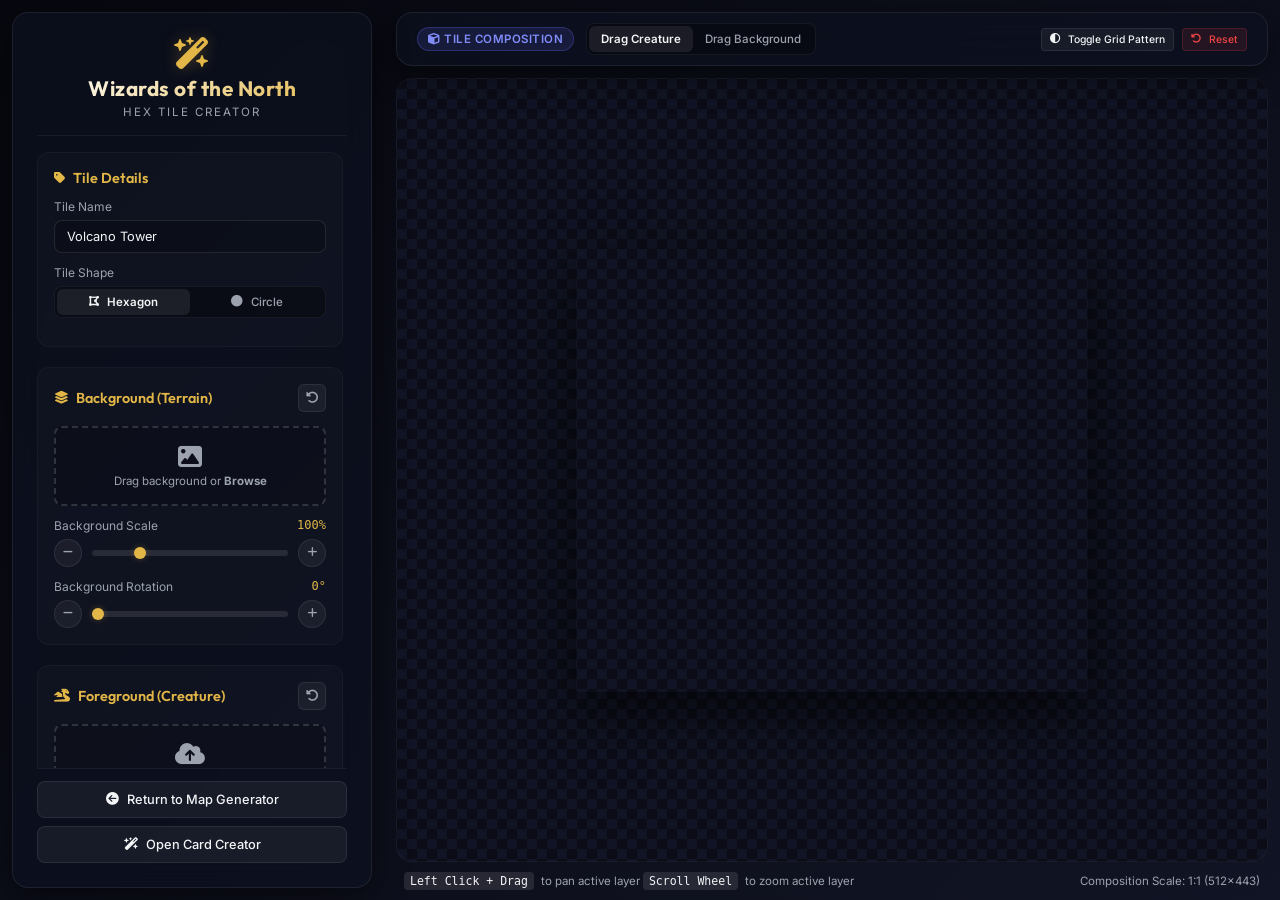
<file: tile_creator.html>
<!DOCTYPE html>
<html lang="en">
<head>
    <meta charset="UTF-8">
    <meta name="viewport" content="width=device-width, initial-scale=1.0">
    <title>Hex Tile Creator - Wizards of the North</title>
    <!-- Google Fonts -->
    <link rel="preconnect" href="https://fonts.googleapis.com">
    <link rel="preconnect" href="https://fonts.gstatic.com" crossorigin>
    <link href="https://fonts.googleapis.com/css2?family=Inter:wght@300;400;500;600&family=Outfit:wght@400;600;700;800&display=swap" rel="stylesheet">
    <!-- FontAwesome for Premium Icons -->
    <link rel="stylesheet" href="https://cdnjs.cloudflare.com/ajax/libs/font-awesome/6.4.0/css/all.min.css">
    <style>
        /* CSS styling aligned with Wizards of the North dark fantasy aesthetic */
        :root {
            --bg-gradient: linear-gradient(135deg, #07080f 0%, #111424 100%);
            --panel-bg: rgba(13, 17, 33, 0.65);
            --panel-border: rgba(255, 255, 255, 0.08);
            --panel-glow: 0 8px 32px 0 rgba(0, 0, 0, 0.5);
            
            --primary-color: #6366f1;
            --primary-glow: rgba(99, 102, 241, 0.45);
            --accent-gold: #e2b747;
            --gold-glow: rgba(226, 183, 71, 0.3);
            --danger-color: #ef4444;
            
            --text-main: #f3f4f6;
            --text-muted: #9ca3af;
            --text-dark: #4b5563;
            
            --font-heading: 'Outfit', sans-serif;
            --font-body: 'Inter', sans-serif;
        }

        * {
            margin: 0;
            padding: 0;
            box-sizing: border-box;
            -webkit-font-smoothing: antialiased;
        }

        body {
            font-family: var(--font-body);
            background: var(--bg-gradient);
            color: var(--text-main);
            height: 100vh;
            width: 100vw;
            overflow: hidden;
        }

        /* Glassmorphism Panel Template */
        .glass-panel {
            background: var(--panel-bg);
            backdrop-filter: blur(16px);
            -webkit-backdrop-filter: blur(16px);
            border: 1px solid var(--panel-border);
            box-shadow: var(--panel-glow);
            border-radius: 16px;
        }

        .app-container {
            display: flex;
            height: 100vh;
            width: 100vw;
            position: relative;
        }

        /* Sidebar Styling */
        .sidebar {
            width: 360px;
            height: calc(100vh - 24px);
            margin: 12px;
            padding: 24px;
            display: flex;
            flex-direction: column;
            z-index: 10;
            flex-shrink: 0;
        }

        .sidebar-header {
            text-align: center;
            padding-bottom: 16px;
            border-bottom: 1px solid rgba(255, 255, 255, 0.06);
            margin-bottom: 16px;
        }

        .logo-icon {
            font-size: 2rem;
            color: var(--accent-gold);
            text-shadow: 0 0 15px var(--gold-glow);
            margin-bottom: 6px;
        }

        .sidebar-header h2 {
            font-family: var(--font-heading);
            font-size: 1.3rem;
            font-weight: 700;
            letter-spacing: 0.5px;
            background: linear-gradient(135deg, #ffffff 0%, var(--accent-gold) 100%);
            -webkit-background-clip: text;
            -webkit-text-fill-color: transparent;
        }

        .sidebar-header p {
            font-size: 0.72rem;
            color: var(--text-muted);
            text-transform: uppercase;
            letter-spacing: 2px;
            margin-top: 4px;
        }

        .control-sections {
            flex: 1;
            overflow-y: auto;
            padding-right: 4px;
        }

        .control-sections::-webkit-scrollbar {
            width: 4px;
        }
        .control-sections::-webkit-scrollbar-track {
            background: transparent;
        }
        .control-sections::-webkit-scrollbar-thumb {
            background: rgba(255, 255, 255, 0.1);
            border-radius: 10px;
        }

        .control-group {
            margin-bottom: 20px;
            background: rgba(255, 255, 255, 0.02);
            padding: 16px;
            border-radius: 12px;
            border: 1px solid rgba(255, 255, 255, 0.03);
        }

        .control-group h3 {
            font-family: var(--font-heading);
            font-size: 0.9rem;
            font-weight: 600;
            margin-bottom: 12px;
            color: var(--accent-gold);
            display: flex;
            align-items: center;
            gap: 8px;
        }

        .control-group h3 i {
            font-size: 0.8rem;
        }

        /* Sliders */
        .slider-container {
            margin-bottom: 12px;
        }

        .slider-container:last-child {
            margin-bottom: 0;
        }

        .slider-control-wrapper {
            display: flex;
            align-items: center;
            gap: 10px;
            width: 100%;
        }

        .slider-btn {
            background: rgba(255, 255, 255, 0.05);
            color: var(--text-muted);
            border: 1px solid rgba(255, 255, 255, 0.08);
            width: 28px;
            height: 28px;
            padding: 0;
            font-size: 0.7rem;
            border-radius: 50%;
            display: flex;
            align-items: center;
            justify-content: center;
            flex-shrink: 0;
            cursor: pointer;
            transition: all 0.2s ease;
        }

        .slider-btn:hover {
            background: rgba(255, 255, 255, 0.12);
            color: var(--accent-gold);
            border-color: var(--accent-gold);
            box-shadow: 0 0 8px var(--gold-glow);
        }

        .slider-btn:active {
            transform: scale(0.9);
        }

        .slider-header {
            display: flex;
            justify-content: space-between;
            font-size: 0.75rem;
            color: var(--text-muted);
            margin-bottom: 6px;
        }

        .slider-header span.val-display {
            color: var(--accent-gold);
            font-family: monospace;
        }

        input[type="range"] {
            -webkit-appearance: none;
            width: 100%;
            height: 6px;
            border-radius: 3px;
            background: rgba(255, 255, 255, 0.1);
            outline: none;
            cursor: pointer;
        }

        input[type="range"]::-webkit-slider-thumb {
            -webkit-appearance: none;
            width: 12px;
            height: 12px;
            border-radius: 50%;
            background: var(--accent-gold);
            box-shadow: 0 0 6px var(--gold-glow);
            transition: transform 0.1s;
        }

        input[type="range"]::-webkit-slider-thumb:hover {
            transform: scale(1.2);
        }

        /* Drop Zones */
        .dropzone {
            border: 2px dashed rgba(255, 255, 255, 0.15);
            border-radius: 8px;
            padding: 16px;
            text-align: center;
            cursor: pointer;
            transition: all 0.25s ease;
            background: rgba(0, 0, 0, 0.15);
            margin-bottom: 12px;
            position: relative;
        }

        .dropzone:hover, .dropzone.dragover {
            border-color: var(--accent-gold);
            background: rgba(226, 183, 71, 0.05);
        }

        .dropzone i {
            font-size: 1.5rem;
            color: var(--text-muted);
            margin-bottom: 6px;
            transition: color 0.2s;
        }

        .dropzone:hover i {
            color: var(--accent-gold);
        }

        .dropzone p {
            font-size: 0.72rem;
            color: var(--text-muted);
        }

        .dropzone input[type="file"] {
            display: none;
        }

        .layer-preview {
            display: flex;
            align-items: center;
            justify-content: space-between;
            background: rgba(255,255,255,0.03);
            border: 1px solid rgba(255,255,255,0.05);
            padding: 6px 10px;
            border-radius: 6px;
            margin-top: -6px;
            margin-bottom: 12px;
            font-size: 0.75rem;
        }

        .layer-preview span {
            overflow: hidden;
            text-overflow: ellipsis;
            white-space: nowrap;
            max-width: 180px;
            color: var(--text-main);
        }

        /* Presets Button Grid */
        .preset-grid {
            display: grid;
            grid-template-columns: repeat(4, 1fr);
            gap: 6px;
            margin-bottom: 12px;
        }

        .preset-btn {
            background: rgba(255, 255, 255, 0.04);
            border: 1px solid rgba(255, 255, 255, 0.08);
            border-radius: 6px;
            padding: 6px 2px;
            font-size: 0.65rem;
            color: var(--text-muted);
            cursor: pointer;
            transition: all 0.2s;
            text-align: center;
        }

        .preset-btn:hover {
            border-color: var(--accent-gold);
            color: var(--accent-gold);
            background: rgba(226, 183, 71, 0.05);
        }

        .preset-btn.active {
            background: var(--accent-gold);
            border-color: var(--accent-gold);
            color: #07080f;
            font-weight: 600;
        }

        /* Input Controls */
        .input-container {
            margin-bottom: 12px;
        }

        .input-container label {
            display: block;
            font-size: 0.75rem;
            color: var(--text-muted);
            margin-bottom: 6px;
        }

        input[type="text"] {
            width: 100%;
            background: rgba(0, 0, 0, 0.2);
            border: 1px solid rgba(255, 255, 255, 0.1);
            border-radius: 8px;
            padding: 8px 12px;
            color: var(--text-main);
            font-family: var(--font-body);
            font-size: 0.8rem;
            outline: none;
            transition: border-color 0.2s;
        }

        input[type="text"]:focus {
            border-color: var(--accent-gold);
        }

        /* Border Custom Color Picker Row */
        .color-picker-row {
            display: flex;
            align-items: center;
            gap: 12px;
            margin-top: 8px;
        }

        .color-picker-row span {
            font-size: 0.75rem;
            color: var(--text-muted);
        }

        input[type="color"] {
            -webkit-appearance: none;
            border: none;
            width: 32px;
            height: 24px;
            border-radius: 4px;
            cursor: pointer;
            background: none;
        }

        input[type="color"]::-webkit-color-swatch-wrapper {
            padding: 0;
        }

        input[type="color"]::-webkit-color-swatch {
            border: 1px solid rgba(255, 255, 255, 0.2);
            border-radius: 4px;
        }

        /* Buttons styles */
        .button-column {
            display: flex;
            flex-direction: column;
            gap: 8px;
        }

        button {
            font-family: var(--font-body);
            font-weight: 500;
            font-size: 0.8rem;
            padding: 10px 14px;
            border-radius: 8px;
            border: none;
            cursor: pointer;
            display: flex;
            align-items: center;
            justify-content: center;
            gap: 8px;
            transition: all 0.2s;
        }

        button:active {
            transform: scale(0.98);
        }

        .primary-btn {
            background: var(--accent-gold);
            color: #07080f;
            font-weight: 600;
        }

        .primary-btn:hover {
            background: #eed27c;
            box-shadow: 0 0 12px var(--gold-glow);
        }

        .secondary-btn {
            background: rgba(255, 255, 255, 0.05);
            color: var(--text-main);
            border: 1px solid rgba(255, 255, 255, 0.08);
        }

        .secondary-btn:hover {
            background: rgba(255, 255, 255, 0.1);
        }

        .danger-btn {
            background: rgba(239, 68, 68, 0.1);
            color: var(--danger-color);
            border: 1px solid rgba(239, 68, 68, 0.2);
        }

        .danger-btn:hover {
            background: rgba(239, 68, 68, 0.2);
        }

        .btn-sm {
            padding: 4px 8px;
            font-size: 0.65rem;
            border-radius: 4px;
        }

        /* Footer */
        .sidebar-footer {
            margin-top: auto;
            border-top: 1px solid rgba(255, 255, 255, 0.06);
            padding-top: 12px;
        }

        /* Viewport Area */
        .viewport {
            flex: 1;
            height: 100vh;
            padding: 12px;
            display: flex;
            flex-direction: column;
            position: relative;
        }

        .viewport-header {
            height: 54px;
            padding: 0 20px;
            display: flex;
            align-items: center;
            justify-content: space-between;
            z-index: 5;
            margin-bottom: 12px;
            flex-shrink: 0;
        }

        .tool-status {
            display: flex;
            align-items: center;
            gap: 12px;
        }

        .mode-badge {
            font-size: 0.72rem;
            font-weight: 600;
            padding: 4px 10px;
            border-radius: 20px;
            text-transform: uppercase;
            letter-spacing: 0.5px;
            background: rgba(99, 102, 241, 0.15);
            color: #818cf8;
            border: 1px solid rgba(99, 102, 241, 0.3);
        }

        /* Canvas Segment Control */
        .segment-control {
            display: flex;
            background: rgba(0, 0, 0, 0.3);
            border: 1px solid rgba(255, 255, 255, 0.06);
            padding: 2px;
            border-radius: 8px;
        }

        .segment-btn {
            background: transparent;
            border: none;
            padding: 6px 12px;
            font-size: 0.72rem;
            color: var(--text-muted);
            border-radius: 6px;
            cursor: pointer;
            transition: all 0.2s;
        }

        .segment-btn.active {
            background: rgba(255, 255, 255, 0.08);
            color: var(--text-main);
            font-weight: 600;
        }

        /* Checkerboard background for transparency preview */
        .canvas-wrapper {
            flex: 1;
            border-radius: 16px;
            border: 1px solid rgba(255, 255, 255, 0.04);
            position: relative;
            overflow: hidden;
            display: flex;
            align-items: center;
            justify-content: center;
            background-color: #0b0c16;
            transition: background 0.3s;
        }

        .canvas-wrapper.checkerboard {
            background-image: 
                linear-gradient(45deg, #111424 25%, transparent 25%), 
                linear-gradient(-45deg, #111424 25%, transparent 25%), 
                linear-gradient(45deg, transparent 75%, #111424 75%), 
                linear-gradient(-45deg, transparent 75%, #111424 75%);
            background-size: 20px 20px;
            background-position: 0 0, 0 10px, 10px -10px, -10px 0px;
        }

        .canvas-wrapper canvas {
            box-shadow: 0 20px 50px rgba(0,0,0,0.6);
            cursor: grab;
            max-width: 100%;
            max-height: 100%;
        }

        .canvas-wrapper canvas:active {
            cursor: grabbing;
        }

        .viewport-footer {
            margin-top: 12px;
            display: flex;
            justify-content: space-between;
            align-items: center;
            font-size: 0.72rem;
            color: var(--text-muted);
            padding: 0 8px;
        }

        .viewport-footer kbd {
            background: rgba(255, 255, 255, 0.1);
            color: var(--text-main);
            padding: 2px 6px;
            border-radius: 4px;
            margin-right: 4px;
        }

        /* Toast notification */
        .toast {
            position: fixed;
            bottom: 24px;
            right: 24px;
            background: rgba(13, 17, 33, 0.95);
            border: 1px solid var(--accent-gold);
            color: var(--text-main);
            padding: 12px 20px;
            border-radius: 8px;
            font-size: 0.8rem;
            box-shadow: var(--panel-glow), 0 0 15px var(--gold-glow);
            transform: translateY(100px);
            opacity: 0;
            transition: all 0.3s cubic-bezier(0.175, 0.885, 0.32, 1.275);
            z-index: 1000;
            pointer-events: none;
            display: flex;
            align-items: center;
            gap: 10px;
        }

        .toast.show {
            transform: translateY(0);
            opacity: 1;
        }

        .toast i {
            color: var(--accent-gold);
        }

        /* Panel Headers and Buttons */
        .control-header-row {
            display: flex;
            justify-content: space-between;
            align-items: center;
            margin-bottom: 14px;
        }

        .control-header-row h3 {
            margin-bottom: 0 !important;
        }

        .icon-btn {
            background: rgba(255, 255, 255, 0.05);
            color: var(--text-muted);
            border: 1px solid rgba(255, 255, 255, 0.08);
            width: 28px;
            height: 28px;
            padding: 0;
            border-radius: 6px;
            cursor: pointer;
            display: flex;
            align-items: center;
            justify-content: center;
            transition: all 0.2s;
        }

        .icon-btn:hover {
            background: rgba(255, 255, 255, 0.1);
            color: var(--accent-gold);
            border-color: var(--accent-gold);
            box-shadow: 0 0 8px var(--gold-glow);
        }

        .icon-btn:active {
            transform: scale(0.9);
        }
    </style>
</head>
<body>
    <div class="app-container">
        <!-- Sidebar Controls -->
        <aside class="sidebar glass-panel">
            <div class="sidebar-header">
                <i class="fa-solid fa-wand-magic-sparkles logo-icon"></i>
                <h2>Wizards of the North</h2>
                <p>Hex Tile Creator</p>
            </div>
            
            <div class="control-sections">
                <!-- General Info Group -->
                <div class="control-group">
                    <h3><i class="fa-solid fa-tag"></i> Tile Details</h3>
                    <div class="input-container">
                        <label for="tile-name">Tile Name</label>
                        <input type="text" id="tile-name" placeholder="e.g. Volcano Tower" value="Volcano Tower">
                    </div>
                    <div class="input-container">
                        <label>Tile Shape</label>
                        <div class="segment-control" style="width: 100%;">
                            <button class="segment-btn active" id="shape-hexagon" style="flex: 1;"><i class="fa-solid fa-draw-polygon"></i> Hexagon</button>
                            <button class="segment-btn" id="shape-circle" style="flex: 1;"><i class="fa-solid fa-circle"></i> Circle</button>
                        </div>
                    </div>
                </div>

                <!-- Background Terrain Layer -->
                <div class="control-group">
                    <div class="control-header-row">
                        <h3><i class="fa-solid fa-layer-group"></i> Background (Terrain)</h3>
                        <button class="icon-btn panel-reset-btn" data-panel="bg" title="Reset Background Sliders"><i class="fa-solid fa-rotate-left"></i></button>
                    </div>
                    
                    <!-- Upload Zone -->
                    <div class="dropzone" id="bg-dropzone">
                        <i class="fa-solid fa-image"></i>
                        <p>Drag background or <strong>Browse</strong></p>
                        <input type="file" id="bg-file-input" accept="image/*">
                    </div>

                    <div class="layer-preview" id="bg-preview" style="display: none;">
                        <span id="bg-filename">filename.png</span>
                        <button class="danger-btn btn-sm" id="bg-remove-btn"><i class="fa-solid fa-xmark"></i></button>
                    </div>

                    <!-- Sliders -->
                    <div class="slider-container" id="bg-scale-container">
                        <div class="slider-header">
                            <span>Background Scale</span>
                            <span class="val-display" id="bg-scale-val">100%</span>
                        </div>
                        <div class="slider-control-wrapper">
                            <button class="slider-btn dec-btn" data-target="bg-scale" title="Decrease Scale"><i class="fa-solid fa-minus"></i></button>
                            <input type="range" id="bg-scale" min="10" max="400" value="100">
                            <button class="slider-btn inc-btn" data-target="bg-scale" title="Increase Scale"><i class="fa-solid fa-plus"></i></button>
                        </div>
                    </div>

                    <div class="slider-container" id="bg-rotate-container">
                        <div class="slider-header">
                            <span>Background Rotation</span>
                            <span class="val-display" id="bg-rotate-val">0°</span>
                        </div>
                        <div class="slider-control-wrapper">
                            <button class="slider-btn dec-btn" data-target="bg-rotate" title="Decrease Rotation"><i class="fa-solid fa-minus"></i></button>
                            <input type="range" id="bg-rotate" min="0" max="360" value="0">
                            <button class="slider-btn inc-btn" data-target="bg-rotate" title="Increase Rotation"><i class="fa-solid fa-plus"></i></button>
                        </div>
                    </div>
                </div>

                <!-- Foreground Creature/Object Layer -->
                <div class="control-group">
                    <div class="control-header-row">
                        <h3><i class="fa-solid fa-dragon"></i> Foreground (Creature)</h3>
                        <button class="icon-btn panel-reset-btn" data-panel="fg" title="Reset Foreground Sliders"><i class="fa-solid fa-rotate-left"></i></button>
                    </div>
                    
                    <div class="dropzone" id="fg-dropzone">
                        <i class="fa-solid fa-cloud-arrow-up"></i>
                        <p>Drag creature PNG or <strong>Browse</strong></p>
                        <input type="file" id="fg-file-input" accept="image/*">
                    </div>

                    <div class="layer-preview" id="fg-preview" style="display: none;">
                        <span id="fg-filename">filename.png</span>
                        <button class="danger-btn btn-sm" id="fg-remove-btn"><i class="fa-solid fa-xmark"></i></button>
                    </div>

                    <div class="slider-container">
                        <div class="slider-header">
                            <span>Creature Scale</span>
                            <span class="val-display" id="fg-scale-val">100%</span>
                        </div>
                        <div class="slider-control-wrapper">
                            <button class="slider-btn dec-btn" data-target="fg-scale" title="Decrease Scale"><i class="fa-solid fa-minus"></i></button>
                            <input type="range" id="fg-scale" min="10" max="400" value="100">
                            <button class="slider-btn inc-btn" data-target="fg-scale" title="Increase Scale"><i class="fa-solid fa-plus"></i></button>
                        </div>
                    </div>

                    <div class="slider-container">
                        <div class="slider-header">
                            <span>Creature Rotation</span>
                            <span class="val-display" id="fg-rotate-val">0°</span>
                        </div>
                        <div class="slider-control-wrapper">
                            <button class="slider-btn dec-btn" data-target="fg-rotate" title="Decrease Rotation"><i class="fa-solid fa-minus"></i></button>
                            <input type="range" id="fg-rotate" min="0" max="360" value="0">
                            <button class="slider-btn inc-btn" data-target="fg-rotate" title="Increase Rotation"><i class="fa-solid fa-plus"></i></button>
                        </div>
                    </div>
                </div>

                <!-- Inside Border Group -->
                <div class="control-group">
                    <div class="control-header-row">
                        <h3><i class="fa-solid fa-border-none"></i> Inside Border</h3>
                        <button class="icon-btn panel-reset-btn" data-panel="border" title="Reset Border Sliders"><i class="fa-solid fa-rotate-left"></i></button>
                    </div>
                    
                    <div class="preset-grid">
                        <button class="preset-btn active" data-border="none">None</button>
                        <button class="preset-btn" data-border="#2ecc71">Forest</button>
                        <button class="preset-btn" data-border="#ff3333">Mountain</button>
                        <button class="preset-btn" data-border="#ffffff">Plain</button>
                        <button class="preset-btn" data-border="#000000">Swamp</button>
                        <button class="preset-btn" id="custom-border-btn" data-border="custom">Custom</button>
                    </div>

                    <div class="slider-container">
                        <div class="slider-header">
                            <span>Border Width</span>
                            <span class="val-display" id="border-width-val">3.0px</span>
                        </div>
                        <div class="slider-control-wrapper">
                            <button class="slider-btn dec-btn" data-target="border-width-slider" title="Decrease Width"><i class="fa-solid fa-minus"></i></button>
                            <input type="range" id="border-width-slider" min="10" max="100" value="30">
                            <button class="slider-btn inc-btn" data-target="border-width-slider" title="Increase Width"><i class="fa-solid fa-plus"></i></button>
                        </div>
                    </div>

                    <div class="slider-container">
                        <div class="slider-header">
                            <span>Border Inset</span>
                            <span class="val-display" id="border-inset-val">1.5px</span>
                        </div>
                        <div class="slider-control-wrapper">
                            <button class="slider-btn dec-btn" data-target="border-inset-slider" title="Decrease Inset"><i class="fa-solid fa-minus"></i></button>
                            <input type="range" id="border-inset-slider" min="0" max="100" value="15">
                            <button class="slider-btn inc-btn" data-target="border-inset-slider" title="Increase Inset"><i class="fa-solid fa-plus"></i></button>
                        </div>
                    </div>

                    <div class="color-picker-row" id="custom-border-color-row" style="display: none;">
                        <span>Border Color:</span>
                        <input type="color" id="border-color-picker" value="#e2b747">
                        <span id="border-color-hex" style="font-family: monospace;">#E2B747</span>
                    </div>
                </div>

                <!-- Export Group -->
                <div class="control-group">
                    <h3><i class="fa-solid fa-download"></i> Generate & Save</h3>
                    <div class="button-column">
                        <button class="primary-btn" id="download-std-btn">
                            <i class="fa-solid fa-file-arrow-down"></i> Save Standard (128x110 px)
                        </button>
                        <button class="secondary-btn" id="download-hires-btn">
                            <i class="fa-solid fa-file-image"></i> Save High-Res (512x443 px)
                        </button>
                        <button class="secondary-btn" id="copy-base64-btn">
                            <i class="fa-solid fa-copy"></i> Copy Base64 String
                        </button>
                    </div>
                </div>
            </div>
            
            <div class="sidebar-footer" style="display: flex; flex-direction: column; gap: 8px;">
                <button class="secondary-btn" style="width: 100%;" onclick="window.location.href='index.html'">
                    <i class="fa-solid fa-circle-arrow-left"></i> Return to Map Generator
                </button>
                <button class="secondary-btn" style="width: 100%;" onclick="window.location.href='card_generator.html'">
                    <i class="fa-solid fa-wand-magic-sparkles"></i> Open Card Creator
                </button>
            </div>
        </aside>

        <!-- Main Viewport containing the Interactive Canvas -->
        <main class="viewport">
            <div class="viewport-header glass-panel">
                <div class="tool-status">
                    <span class="mode-badge"><i class="fa-solid fa-cube"></i> Tile Composition</span>
                    <div class="segment-control">
                        <button class="segment-btn active" id="drag-mode-fg">Drag Creature</button>
                        <button class="segment-btn" id="drag-mode-bg">Drag Background</button>
                    </div>
                </div>
                <div style="display: flex; gap: 8px;">
                    <button class="secondary-btn btn-sm" id="toggle-grid-bg" title="Toggle background transparency grid">
                        <i class="fa-solid fa-circle-half-stroke"></i> Toggle Grid Pattern
                    </button>
                    <button class="danger-btn btn-sm" id="reset-composition-btn" title="Reset positions and scale">
                        <i class="fa-solid fa-rotate-left"></i> Reset
                    </button>
                </div>
            </div>

            <!-- Canvas Wrapper with checkerboard transparent overlay options -->
            <div class="canvas-wrapper checkerboard" id="canvas-wrapper">
                <canvas id="preview-canvas" width="512" height="443"></canvas>
            </div>

            <div class="viewport-footer">
                <div>
                    <span><kbd>Left Click + Drag</kbd> to pan active layer</span>
                    <span><kbd>Scroll Wheel</kbd> to zoom active layer</span>
                </div>
                <div>
                    <span id="canvas-size-info">Composition Scale: 1:1 (512x443)</span>
                </div>
            </div>
        </main>
    </div>

    <!-- Toast Notification Overlay -->
    <div id="toast" class="toast">
        <i class="fa-solid fa-circle-check"></i>
        <span id="toast-text">Base64 string copied to clipboard!</span>
    </div>

    <script>
        // State variables for compositing
        const state = {
            tileName: "Volcano Tower",
            tileId: "Volcano_Tower",
            tileShape: "hexagon", // "hexagon" or "circle"
            
            // Background properties
            bgType: "image", // Only image is supported now
            bgColor: "transparent",
            bgImage: null,
            bgFilename: "",
            bgScale: 1.0,
            bgRotation: 0,
            bgX: 0,
            bgY: 0,
            
            // Foreground properties
            fgImage: null,
            fgFilename: "",
            fgScale: 1.0,
            fgRotation: 0,
            fgX: 0,
            fgY: 0,
            
            // Border properties
            borderStyle: "none", // "#2ecc71" (Forest), "#ff3333" (Mountain), "#ffffff" (Plain), "#000000" (Swamp), "custom", or "none"
            borderColorCustom: "#e2b747",
            borderWidth: 3.0,
            borderInset: 1.5,
            
            // Interaction properties
            dragMode: "fg", // "fg" or "bg"
            isDragging: false,
            startX: 0,
            startY: 0,
            startOffsetX: 0,
            startOffsetY: 0
        };

        // DOM elements
        const previewCanvas = document.getElementById("preview-canvas");
        const ctx = previewCanvas.getContext("2d");
        const canvasWrapper = document.getElementById("canvas-wrapper");
        const tileNameInput = document.getElementById("tile-name");
        
        // Background elements
        const bgDropzone = document.getElementById("bg-dropzone");
        const bgFileInput = document.getElementById("bg-file-input");
        const bgPreview = document.getElementById("bg-preview");
        const bgFilename = document.getElementById("bg-filename");
        const bgRemoveBtn = document.getElementById("bg-remove-btn");
        const bgScaleSlider = document.getElementById("bg-scale");
        const bgScaleVal = document.getElementById("bg-scale-val");
        const bgRotateSlider = document.getElementById("bg-rotate");
        const bgRotateVal = document.getElementById("bg-rotate-val");
        
        const bgScaleContainer = document.getElementById("bg-scale-container");
        const bgRotateContainer = document.getElementById("bg-rotate-container");
        
        // Foreground elements
        const fgDropzone = document.getElementById("fg-dropzone");
        const fgFileInput = document.getElementById("fg-file-input");
        const fgPreview = document.getElementById("fg-preview");
        const fgFilename = document.getElementById("fg-filename");
        const fgRemoveBtn = document.getElementById("fg-remove-btn");
        const fgScaleSlider = document.getElementById("fg-scale");
        const fgScaleVal = document.getElementById("fg-scale-val");
        const fgRotateSlider = document.getElementById("fg-rotate");
        const fgRotateVal = document.getElementById("fg-rotate-val");
        
        // Border elements
        const borderWidthSlider = document.getElementById("border-width-slider");
        const borderWidthVal = document.getElementById("border-width-val");
        const borderInsetSlider = document.getElementById("border-inset-slider");
        const borderInsetVal = document.getElementById("border-inset-val");
        const customBorderColorRow = document.getElementById("custom-border-color-row");
        const borderColorPicker = document.getElementById("border-color-picker");
        const borderColorHex = document.getElementById("border-color-hex");

        // General Control buttons
        const dragModeFg = document.getElementById("drag-mode-fg");
        const dragModeBg = document.getElementById("drag-mode-bg");
        const toggleGridBg = document.getElementById("toggle-grid-bg");
        const resetBtn = document.getElementById("reset-composition-btn");
        const downloadStdBtn = document.getElementById("download-std-btn");
        const downloadHiresBtn = document.getElementById("download-hires-btn");
        const copyBase64Btn = document.getElementById("copy-base64-btn");
        
        const toast = document.getElementById("toast");
        const toastText = document.getElementById("toast-text");

        // Update tile name from input
        tileNameInput.addEventListener("input", (e) => {
            state.tileName = e.target.value;
        });

        // Initialize drag-and-drop & preset handlers
        function initEvents() {
            // Shape selector clicks
            const hexBtn = document.getElementById("shape-hexagon");
            const circleBtn = document.getElementById("shape-circle");
            if (hexBtn && circleBtn) {
                hexBtn.addEventListener("click", () => {
                    hexBtn.classList.add("active");
                    circleBtn.classList.remove("active");
                    updateShapeUI("hexagon");
                    redraw();
                });
                circleBtn.addEventListener("click", () => {
                    circleBtn.classList.add("active");
                    hexBtn.classList.remove("active");
                    updateShapeUI("circle");
                    redraw();
                });
            }

            // Border preset clicks
            document.querySelectorAll(".control-group:nth-of-type(4) .preset-btn").forEach(btn => {
                btn.addEventListener("click", () => {
                    document.querySelectorAll(".control-group:nth-of-type(4) .preset-btn").forEach(b => b.classList.remove("active"));
                    btn.classList.add("active");
                    
                    const border = btn.dataset.border;
                    state.borderStyle = border;
                    
                    if (border === "custom") {
                        customBorderColorRow.style.display = "flex";
                    } else {
                        customBorderColorRow.style.display = "none";
                    }
                    redraw();
                });
            });

            // Border custom color picker
            borderColorPicker.addEventListener("input", (e) => {
                state.borderColorCustom = e.target.value;
                borderColorHex.textContent = e.target.value.toUpperCase();
                redraw();
            });

            // Sliders for Borders
            borderWidthSlider.addEventListener("input", (e) => {
                const val = (e.target.value / 10).toFixed(1);
                state.borderWidth = parseFloat(val);
                borderWidthVal.textContent = `${val}px`;
                redraw();
            });

            borderInsetSlider.addEventListener("input", (e) => {
                const val = (e.target.value / 10).toFixed(1);
                state.borderInset = parseFloat(val);
                borderInsetVal.textContent = `${val}px`;
                redraw();
            });

            // Segment drag toggling
            dragModeFg.addEventListener("click", () => {
                dragModeFg.classList.add("active");
                dragModeBg.classList.remove("active");
                state.dragMode = "fg";
            });
            dragModeBg.addEventListener("click", () => {
                dragModeBg.classList.add("active");
                dragModeFg.classList.remove("active");
                state.dragMode = "bg";
            });

            // Toggle background checkerboard grid
            toggleGridBg.addEventListener("click", () => {
                canvasWrapper.classList.toggle("checkerboard");
            });

            // Reset composition button
            resetBtn.addEventListener("click", () => {
                state.bgScale = 1.0;
                state.bgRotation = 0;
                state.bgX = 0;
                state.bgY = 0;
                
                state.fgScale = 1.0;
                state.fgRotation = 0;
                state.fgX = 0;
                state.fgY = 0;
                
                // Sync sliders
                bgScaleSlider.value = 100;
                bgScaleVal.textContent = "100%";
                bgRotateSlider.value = 0;
                bgRotateVal.textContent = "0°";
                
                fgScaleSlider.value = 100;
                fgScaleVal.textContent = "100%";
                fgRotateSlider.value = 0;
                fgRotateVal.textContent = "0°";
                
                // Reset shape
                updateShapeUI("hexagon");
                const hexBtn = document.getElementById("shape-hexagon");
                const circleBtn = document.getElementById("shape-circle");
                if (hexBtn && circleBtn) {
                    hexBtn.classList.add("active");
                    circleBtn.classList.remove("active");
                }
                
                redraw();
                showToast("Composition reset!");
            });

            // File uploading for Background Image
            bgDropzone.addEventListener("click", () => bgFileInput.click());
            bgFileInput.addEventListener("change", (e) => handleFileSelect(e.target.files[0], "bg"));
            
            // File uploading for Foreground Image
            fgDropzone.addEventListener("click", () => fgFileInput.click());
            fgFileInput.addEventListener("change", (e) => handleFileSelect(e.target.files[0], "fg"));

            // Drag over effects for dropzones
            setupDropzoneDrag("bg-dropzone", (file) => handleFileSelect(file, "bg"));
            setupDropzoneDrag("fg-dropzone", (file) => handleFileSelect(file, "fg"));

            // Remove buttons
            bgRemoveBtn.addEventListener("click", (e) => {
                e.stopPropagation();
                state.bgImage = null;
                state.bgFilename = "";
                bgPreview.style.display = "none";
                bgFileInput.value = "";
                redraw();
            });

            fgRemoveBtn.addEventListener("click", (e) => {
                e.stopPropagation();
                state.fgImage = null;
                state.fgFilename = "";
                fgPreview.style.display = "none";
                fgFileInput.value = "";
                redraw();
            });

            // Scaling/Rotation Sliders for Background
            bgScaleSlider.addEventListener("input", (e) => {
                state.bgScale = parseInt(e.target.value) / 100;
                bgScaleVal.textContent = `${e.target.value}%`;
                redraw();
            });
            bgRotateSlider.addEventListener("input", (e) => {
                state.bgRotation = parseInt(e.target.value);
                bgRotateVal.textContent = `${e.target.value}°`;
                redraw();
            });

            // Scaling/Rotation Sliders for Foreground
            fgScaleSlider.addEventListener("input", (e) => {
                state.fgScale = parseInt(e.target.value) / 100;
                fgScaleVal.textContent = `${e.target.value}%`;
                redraw();
            });
            fgRotateSlider.addEventListener("input", (e) => {
                state.fgRotation = parseInt(e.target.value);
                fgRotateVal.textContent = `${e.target.value}°`;
                redraw();
            });

            // Canvas drag interaction
            previewCanvas.addEventListener("mousedown", startDrag);
            window.addEventListener("mousemove", handleDrag);
            window.addEventListener("mouseup", stopDrag);
            
            // Canvas scroll-wheel zoom interaction
            previewCanvas.addEventListener("wheel", (e) => {
                e.preventDefault();
                const zoomDelta = e.deltaY < 0 ? 0.05 : -0.05;
                if (state.dragMode === "fg") {
                    state.fgScale = Math.max(0.1, Math.min(4.0, state.fgScale + zoomDelta));
                    const percent = Math.round(state.fgScale * 100);
                    fgScaleSlider.value = percent;
                    fgScaleVal.textContent = `${percent}%`;
                } else {
                    if (state.bgType === "image") {
                        state.bgScale = Math.max(0.1, Math.min(4.0, state.bgScale + zoomDelta));
                        const percent = Math.round(state.bgScale * 100);
                        bgScaleSlider.value = percent;
                        bgScaleVal.textContent = `${percent}%`;
                    }
                }
                redraw();
            });

            // Export Actions
            downloadStdBtn.addEventListener("click", () => {
                if (state.tileShape === "circle") {
                    exportPngFile(51, 51, false);
                } else {
                    exportPngFile(128, 110, false);
                }
            });
            downloadHiresBtn.addEventListener("click", () => {
                if (state.tileShape === "circle") {
                    exportPngFile(512, 512, true);
                } else {
                    exportPngFile(512, 443, true);
                }
            });
            copyBase64Btn.addEventListener("click", copyBase64String);

            // Increment/Decrement buttons for all sliders
            document.querySelectorAll(".slider-btn").forEach(btn => {
                btn.addEventListener("click", () => {
                    const targetId = btn.dataset.target;
                    const slider = document.getElementById(targetId);
                    if (!slider) return;
                    
                    const min = parseFloat(slider.min) || 0;
                    const max = parseFloat(slider.max) || 100;
                    const step = parseFloat(slider.step) || 1;
                    let val = parseFloat(slider.value) || 0;
                    
                    if (btn.classList.contains("inc-btn")) {
                        val = Math.min(max, val + step);
                    } else {
                        val = Math.max(min, val - step);
                    }
                    
                    slider.value = val;
                    // Dispatch input event to trigger slider update logic
                    slider.dispatchEvent(new Event("input"));
                });
            });

            // Panel reset clicks
            document.querySelectorAll(".panel-reset-btn").forEach(btn => {
                btn.addEventListener("click", () => {
                    const panel = btn.dataset.panel;
                    if (panel === "bg") {
                        state.bgScale = 1.0;
                        state.bgRotation = 0;
                        bgScaleSlider.value = 100;
                        bgScaleVal.textContent = "100%";
                        bgRotateSlider.value = 0;
                        bgRotateVal.textContent = "0°";
                        showToast("Background sliders reset!");
                    } else if (panel === "fg") {
                        state.fgScale = 1.0;
                        state.fgRotation = 0;
                        fgScaleSlider.value = 100;
                        fgScaleVal.textContent = "100%";
                        fgRotateSlider.value = 0;
                        fgRotateVal.textContent = "0°";
                        showToast("Foreground sliders reset!");
                    } else if (panel === "border") {
                        state.borderWidth = 3.0;
                        state.borderInset = 1.5;
                        borderWidthSlider.value = 30;
                        borderWidthVal.textContent = "3.0px";
                        borderInsetSlider.value = 15;
                        borderInsetVal.textContent = "1.5px";
                        
                        // Reset border presets selection
                        state.borderStyle = "none";
                        document.querySelectorAll(".control-group:nth-of-type(4) .preset-btn").forEach(b => b.classList.remove("active"));
                        const noneBtn = document.querySelector(".control-group:nth-of-type(4) .preset-btn[data-border='none']");
                        if (noneBtn) {
                            noneBtn.classList.add("active");
                        }
                        if (customBorderColorRow) {
                            customBorderColorRow.style.display = "none";
                        }
                        
                        showToast("Border settings reset!");
                    }
                    redraw();
                });
            });
        }

        // Setup dropzone file dragging highlights
        function setupDropzoneDrag(id, callback) {
            const el = document.getElementById(id);
            el.addEventListener("dragover", (e) => {
                e.preventDefault();
                el.classList.add("dragover");
            });
            el.addEventListener("dragleave", () => {
                el.classList.remove("dragover");
            });
            el.addEventListener("drop", (e) => {
                e.preventDefault();
                el.classList.remove("dragover");
                if (e.dataTransfer.files.length > 0) {
                    callback(e.dataTransfer.files[0]);
                }
            });
        }

        // Process dropped or selected image files
        function handleFileSelect(file, target) {
            if (!file || !file.type.startsWith("image/")) {
                alert("Please select a valid image file.");
                return;
            }

            const reader = new FileReader();
            reader.onload = (e) => {
                const img = new Image();
                img.onload = () => {
                    if (target === "bg") {
                        state.bgImage = img;
                        state.bgFilename = file.name;
                        bgFilename.textContent = file.name;
                        bgPreview.style.display = "flex";

                        // Auto-populate tile name from filename (strip extension)
                        const nameFromFile = file.name.replace(/\.[^.]+$/, "");
                        tileNameInput.value = nameFromFile;
                        state.tileName = nameFromFile;

                        // Switch drag mode to Background
                        state.dragMode = "bg";
                        dragModeBg.classList.add("active");
                        dragModeFg.classList.remove("active");

                        redraw();
                    } else {
                        state.fgImage = img;
                        state.fgFilename = file.name;
                        fgFilename.textContent = file.name;
                        fgPreview.style.display = "flex";

                        // Auto-populate tile name from filename (strip extension)
                        const fgNameFromFile = file.name.replace(/\.[^.]+$/, "");
                        tileNameInput.value = fgNameFromFile;
                        state.tileName = fgNameFromFile;

                        // Switch to circle shape for creature/game tiles
                        updateShapeUI("circle");
                        const circleBtn = document.getElementById("shape-circle");
                        const hexBtn = document.getElementById("shape-hexagon");
                        if (circleBtn && hexBtn) {
                            hexBtn.classList.remove("active");
                            circleBtn.classList.add("active");
                        }

                        // Switch drag mode to Creature
                        state.dragMode = "fg";
                        dragModeFg.classList.add("active");
                        dragModeBg.classList.remove("active");
                        
                        redraw();
                    }
                };
                img.src = e.target.result;
            };
            reader.readAsDataURL(file);
        }

        // Drag handlers
        function startDrag(e) {
            if (e.button !== 0) return; // Left click only
            state.isDragging = true;
            state.startX = e.clientX;
            state.startY = e.clientY;
            
            if (state.dragMode === "fg") {
                state.startOffsetX = state.fgX;
                state.startOffsetY = state.fgY;
            } else {
                state.startOffsetX = state.bgX;
                state.startOffsetY = state.bgY;
            }
        }

        function handleDrag(e) {
            if (!state.isDragging) return;
            
            const rect = previewCanvas.getBoundingClientRect();
            // Scale movement according to canvas display vs coordinate bounds
            const scaleX = 512 / rect.width;
            const scaleY = previewCanvas.height / rect.height;
            
            const dx = (e.clientX - state.startX) * scaleX;
            const dy = (e.clientY - state.startY) * scaleY;
            
            if (state.dragMode === "fg") {
                state.fgX = state.startOffsetX + dx;
                state.fgY = state.startOffsetY + dy;
            } else {
                if (state.bgType === "image") {
                    state.bgX = state.startOffsetX + dx;
                    state.bgY = state.startOffsetY + dy;
                }
            }
            redraw();
        }

        function stopDrag() {
            state.isDragging = false;
        }

        // Draw hexagon path helper on any canvas context
        function pathHexagon(tCtx, cx, cy, w, h, inset = 0) {
            // Formula corresponding to standard hex drawing constants in map generator
            const wt = w/4 - inset * 0.5;
            const wp = w/2 - inset;
            const ht = h/2 - inset * (h / w);
            
            tCtx.beginPath();
            tCtx.moveTo(cx - wt, cy - ht);
            tCtx.lineTo(cx + wt, cy - ht);
            tCtx.lineTo(cx + wp, cy);
            tCtx.lineTo(cx + wt, cy + ht);
            tCtx.lineTo(cx - wt, cy + ht);
            tCtx.lineTo(cx - wp, cy);
            tCtx.closePath();
        }

        // Draw circle path helper on any canvas context
        function pathCircle(tCtx, cx, cy, w, h, inset = 0) {
            const radius = (h / 2) - inset;
            tCtx.beginPath();
            tCtx.arc(cx, cy, radius, 0, 2 * Math.PI);
            tCtx.closePath();
        }

        // Main Drawing logic to composite layers on any size canvas context
        function drawComposition(tCtx, w, h) {
            const scaleFactor = w / 512;
            const cx = w / 2;
            const cy = h / 2;
            
            tCtx.clearRect(0, 0, w, h);
            
            // 1. Draw Background inside clip mask
            tCtx.save();
            if (state.tileShape === "circle") {
                pathCircle(tCtx, cx, cy, w, h, 0);
            } else {
                pathHexagon(tCtx, cx, cy, w, h, 0);
            }
            tCtx.clip();
            
            if (state.bgType === "preset" && state.bgColor !== "transparent") {
                tCtx.fillStyle = state.bgColor;
                tCtx.fillRect(0, 0, w, h);
            } else if (state.bgType === "image" && state.bgImage) {
                tCtx.save();
                tCtx.translate(cx + state.bgX * scaleFactor, cy + state.bgY * scaleFactor);
                tCtx.rotate(state.bgRotation * Math.PI / 180);
                
                const drawW = state.bgImage.width * state.bgScale * scaleFactor;
                const drawH = state.bgImage.height * state.bgScale * scaleFactor;
                tCtx.drawImage(state.bgImage, -drawW / 2, -drawH / 2, drawW, drawH);
                tCtx.restore();
            }
            
            // 2. Draw Foreground image if uploaded
            if (state.fgImage) {
                tCtx.save();
                tCtx.translate(cx + state.fgX * scaleFactor, cy + state.fgY * scaleFactor);
                tCtx.rotate(state.fgRotation * Math.PI / 180);
                
                const drawW = state.fgImage.width * state.fgScale * scaleFactor;
                const drawH = state.fgImage.height * state.fgScale * scaleFactor;
                tCtx.drawImage(state.fgImage, -drawW / 2, -drawH / 2, drawW, drawH);
                tCtx.restore();
            }
            tCtx.restore(); // Remove clipping mask
            
            // 3. Draw inside border outline
            if (state.borderStyle !== "none") {
                let borderStrokeColor = state.borderStyle;
                if (borderStrokeColor === "custom") {
                    borderStrokeColor = state.borderColorCustom;
                }
                
                tCtx.save();
                if (state.tileShape === "circle") {
                    pathCircle(tCtx, cx, cy, w, h, state.borderInset * scaleFactor);
                } else {
                    pathHexagon(tCtx, cx, cy, w, h, state.borderInset * scaleFactor);
                }
                tCtx.strokeStyle = borderStrokeColor;
                tCtx.lineWidth = state.borderWidth * scaleFactor;
                tCtx.stroke();
                tCtx.restore();
            }
        }

        // Helper to update canvas layout on shape selection
        function updateShapeUI(shape) {
            state.tileShape = shape;
            const canvasSizeInfo = document.getElementById("canvas-size-info");
            
            if (shape === "circle") {
                previewCanvas.width = 512;
                previewCanvas.height = 512;
                if (canvasSizeInfo) {
                    canvasSizeInfo.textContent = "Composition Scale: 1:1 (512x512)";
                }
                downloadStdBtn.innerHTML = '<i class="fa-solid fa-file-arrow-down"></i> Save Standard (51x51 px)';
                downloadHiresBtn.innerHTML = '<i class="fa-solid fa-file-image"></i> Save High-Res (512x512 px)';
            } else {
                previewCanvas.width = 512;
                previewCanvas.height = 443;
                if (canvasSizeInfo) {
                    canvasSizeInfo.textContent = "Composition Scale: 1:1 (512x443)";
                }
                downloadStdBtn.innerHTML = '<i class="fa-solid fa-file-arrow-down"></i> Save Standard (128x110 px)';
                downloadHiresBtn.innerHTML = '<i class="fa-solid fa-file-image"></i> Save High-Res (512x443 px)';
            }
        }

        // Live preview redraw
        function redraw() {
            drawComposition(ctx, previewCanvas.width, previewCanvas.height);
        }

        // High-quality step-down canvas resizing helper (mimics cv2.INTER_AREA)
        function downsampleCanvas(sourceCanvas, targetW, targetH) {
            let currentCanvas = sourceCanvas;
            let currentW = sourceCanvas.width;
            let currentH = sourceCanvas.height;

            // Half-step downscaling to prevent aliasing
            while (currentW > targetW * 2 && currentH > targetH * 2) {
                currentW = Math.round(currentW / 2);
                currentH = Math.round(currentH / 2);

                const nextCanvas = document.createElement("canvas");
                nextCanvas.width = currentW;
                nextCanvas.height = currentH;
                const nextCtx = nextCanvas.getContext("2d");
                
                nextCtx.imageSmoothingEnabled = true;
                nextCtx.imageSmoothingQuality = "high";
                nextCtx.drawImage(currentCanvas, 0, 0, currentCanvas.width, currentCanvas.height, 0, 0, currentW, currentH);
                
                currentCanvas = nextCanvas;
            }

            // Final scale step to target size
            const finalCanvas = document.createElement("canvas");
            finalCanvas.width = targetW;
            finalCanvas.height = targetH;
            const finalCtx = finalCanvas.getContext("2d");
            
            finalCtx.imageSmoothingEnabled = true;
            finalCtx.imageSmoothingQuality = "high";
            finalCtx.drawImage(currentCanvas, 0, 0, currentCanvas.width, currentCanvas.height, 0, 0, targetW, targetH);

            return finalCanvas;
        }

        // Export resulting tile as a PNG file download
        function exportPngFile(w, h, isHires) {
            let finalCanvas;
            if (isHires) {
                finalCanvas = document.createElement("canvas");
                finalCanvas.width = w;
                finalCanvas.height = h;
                const tempCtx = finalCanvas.getContext("2d");
                drawComposition(tempCtx, w, h);
            } else {
                // High-res rendering source
                const srcCanvas = document.createElement("canvas");
                srcCanvas.width = 512;
                srcCanvas.height = state.tileShape === "circle" ? 512 : 443;
                const srcCtx = srcCanvas.getContext("2d");
                drawComposition(srcCtx, srcCanvas.width, srcCanvas.height);
                
                // High-quality downsampling
                finalCanvas = downsampleCanvas(srcCanvas, w, h);
            }
            
            const dataUrl = finalCanvas.toDataURL("image/png");
            const link = document.createElement("a");
            link.href = dataUrl;
            link.download = `${state.tileName}${isHires ? " hires" : ""}.png`;
            document.body.appendChild(link);
            link.click();
            document.body.removeChild(link);
            showToast(`Downloaded ${isHires ? "high-res" : "standard"} tile!`);
        }

        // Copy tile as a base64 encoded PNG string
        function copyBase64String() {
            const w = state.tileShape === "circle" ? 51 : 128;
            const h = state.tileShape === "circle" ? 51 : 110;
            
            // High-res rendering source
            const srcCanvas = document.createElement("canvas");
            srcCanvas.width = 512;
            srcCanvas.height = state.tileShape === "circle" ? 512 : 443;
            const srcCtx = srcCanvas.getContext("2d");
            drawComposition(srcCtx, srcCanvas.width, srcCanvas.height);
            
            // High-quality downsampling
            const finalCanvas = downsampleCanvas(srcCanvas, w, h);
            
            const base64Str = finalCanvas.toDataURL("image/png");
            
            // Copy to clipboard
            navigator.clipboard.writeText(base64Str).then(() => {
                showToast("Copied standard tile Base64 URL!");
            }).catch(err => {
                console.error("Clipboard copy failed: ", err);
                alert("Failed to copy string automatically. Copy from console.");
                console.log(base64Str);
            });
        }

        // Show feedback toast
        function showToast(message) {
            toastText.textContent = message;
            toast.classList.add("show");
            setTimeout(() => {
                toast.classList.remove("show");
            }, 3000);
        }

        // Start app
        document.addEventListener("DOMContentLoaded", () => {
            initEvents();
            redraw();
        });
    </script>
</body>
</html>
</file>
